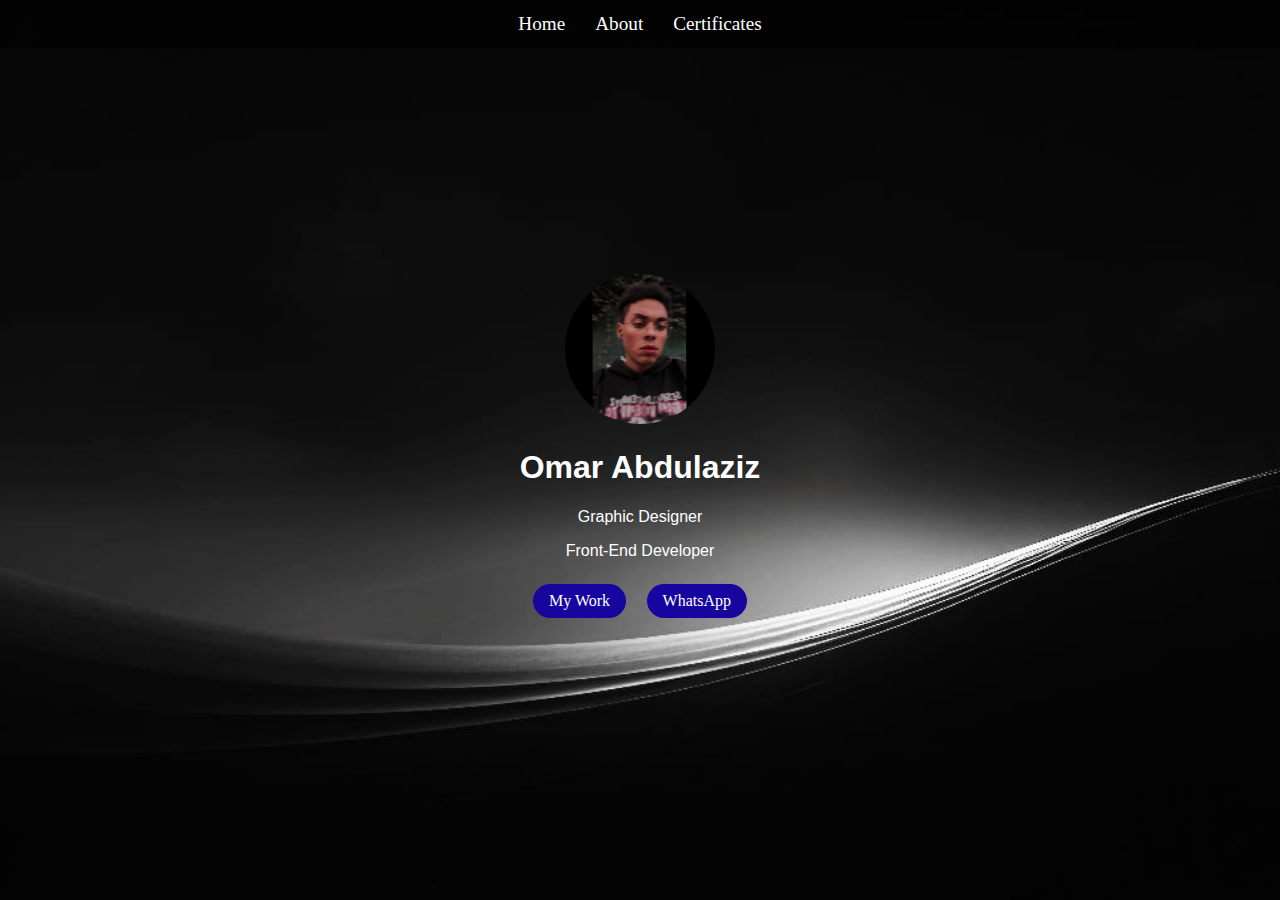
<file: Wbsite/index.html>
<!DOCTYPE html>
<html lang="en">

<head>
    <meta charset="UTF-8">
    <meta name="viewport" content="width=device-width, initial-scale=1.0">
    <title>Omar Abdulaziz Gaber</title>
    <link rel="stylesheet" href="style.css">
    <link rel="icon" type="image/jpg" href="me.jpg">
</head>

<body>
    <div class="content">
        <nav>
            <ul>
                <li><a href="index.html">Home</a></li>
                <li><a href="about.html">About</a></li>
                <li><a href="Certificates.html">Certificates</a></li>
            </ul>
        </nav>

        <header>
            <!--<video autoplay muted loop playsinline id="background-video">
               <source src="WhatsApp Video 2024-06-08 at 01.12.43_e5ab9aa9.mp4" type="video/mp4">
                 Ensure to include a fallback for unsupported browsers
                Your browser does not support the video tag.
            </video>-->
            <div class="overlay"></div>
            <div class="profile">
                <img src="me.jpg" alt="Omar Abdulaziz">
                <h1>Omar Abdulaziz</h1>
                <p>Graphic Designer</p>
                <p>Front-End Developer</p>
                <div class="buttons">
                    <a href="my-work.html" class="button">My Work</a>
                    <a href="https://api.whatsapp.com/send?phone=(+20)1069200467" class="button" target="_blank">WhatsApp</a>
                </div>
            </div>
        </header>
    </div>
</body>

</html>
</file>
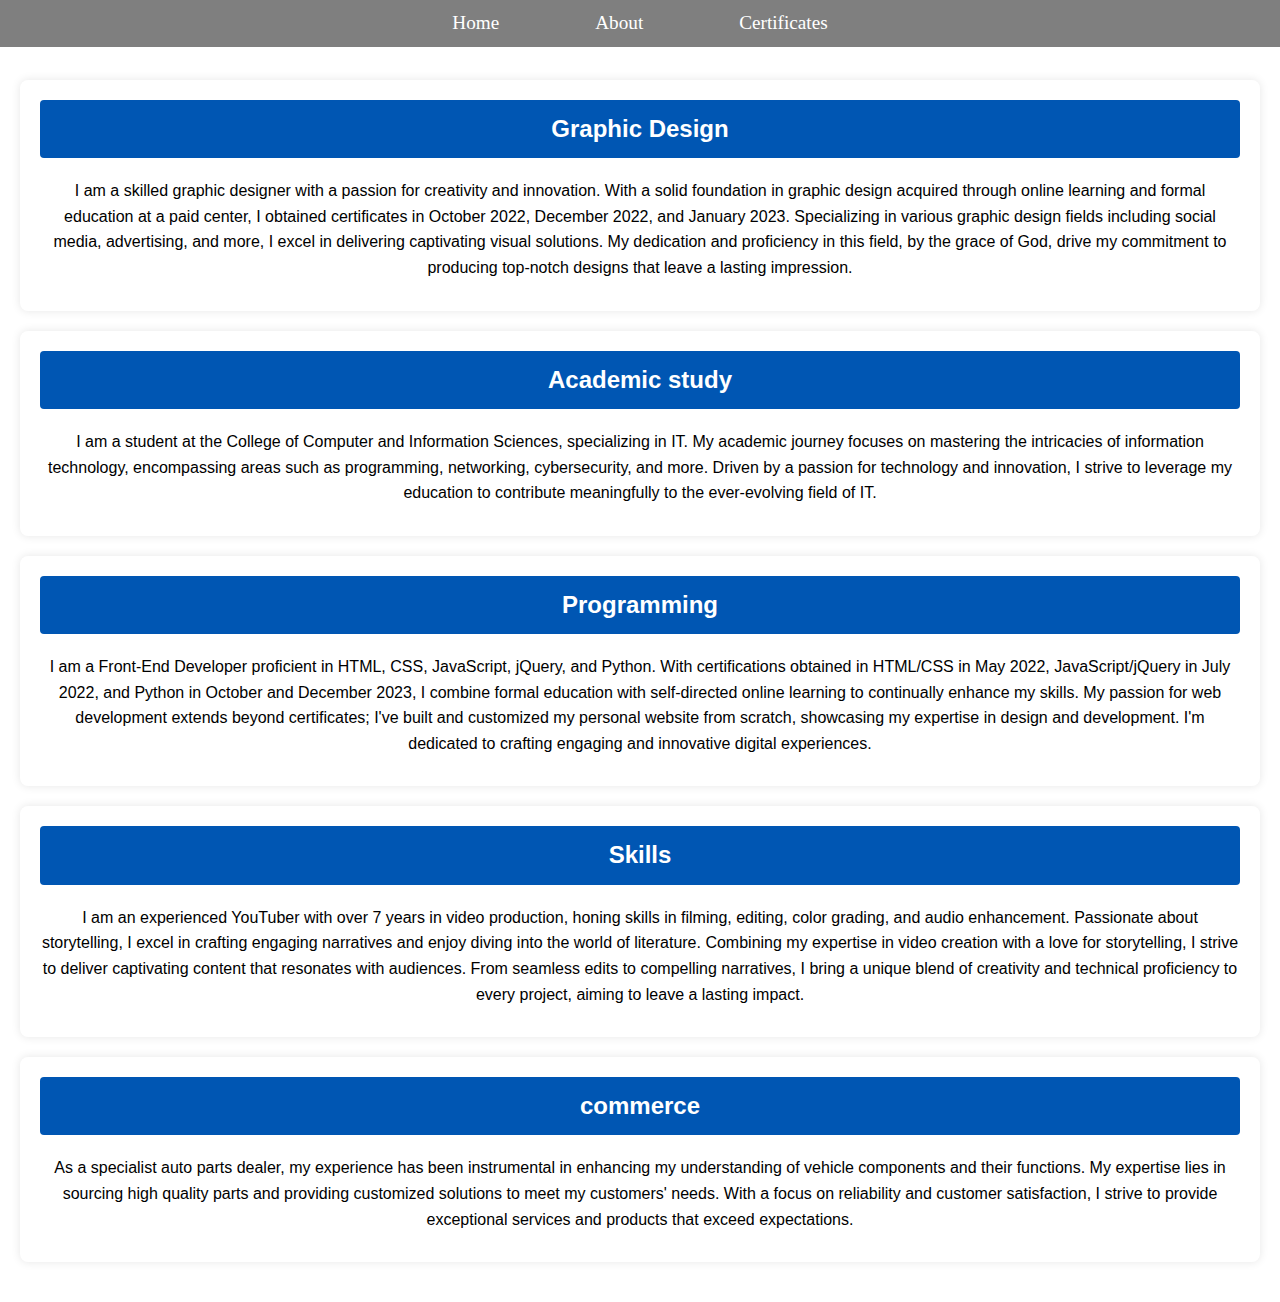
<file: Wbsite/about.html>
<!DOCTYPE html>
<html lang="ar">
<head>
    <meta charset="UTF-8">
    <meta name="viewport" content="width=device-width, initial-scale=1.0">
    <title>About</title>
    <link rel="stylesheet" href="about.css">
    <link rel="icon" type="image/jpg" href="me.jpg">
</head>
<body>
    <div class="section">
        <h2>Graphic Design</h2>
        <p>
            I am a skilled graphic designer with a passion for creativity and innovation. With a solid foundation in graphic design acquired through online learning and formal education at a paid center, I obtained certificates in October 2022, December 2022, and January 2023.
            Specializing in various graphic design fields including social media, advertising, and more, I excel in delivering captivating visual solutions. My dedication and proficiency in this field, by the grace of God, drive my commitment to producing top-notch designs that leave a lasting impression.
        </p>
    </div>

    <div class="section">
        <h2>Academic study</h2>
        <p>
            I am a student at the College of Computer and Information Sciences, specializing in IT. My academic journey focuses on mastering the intricacies of information technology, encompassing areas such as programming, networking, cybersecurity, and more.
            Driven by a passion for technology and innovation, I strive to leverage my education to contribute meaningfully to the ever-evolving field of IT.
        </p>
    </div>

    <div class="section">
        <h2>Programming</h2>
        <p>
            I am a Front-End Developer proficient in HTML, CSS, JavaScript, jQuery, and Python. With certifications obtained in HTML/CSS in May 2022, JavaScript/jQuery in July 2022, and Python in October and December 2023, I combine formal education with self-directed online learning to continually enhance my skills.
            My passion for web development extends beyond certificates; I've built and customized my personal website from scratch, showcasing my expertise in design and development.
            I'm dedicated to crafting engaging and innovative digital experiences.
        </p>
    </div>

    <div class="section">
        <h2>Skills</h2>
        <p>
            I am an experienced YouTuber with over 7 years in video production, honing skills in filming, editing, color grading, and audio enhancement. Passionate about storytelling, I excel in crafting engaging narratives and enjoy diving into the world of literature. Combining my expertise in video creation with a love for storytelling, I strive to deliver captivating content that resonates with audiences. From seamless edits to compelling narratives, I bring a unique blend of creativity and technical proficiency to every project, aiming to leave a lasting impact.
        </p>
    </div>

    <div class="section">
        <h2>commerce</h2>
        <p>
            As a specialist auto parts dealer, my experience has been instrumental in enhancing my understanding of vehicle components and their functions. My expertise lies in sourcing high quality parts and providing customized solutions to meet my customers' needs. With a focus on reliability and customer satisfaction, I strive to provide exceptional services and products that exceed expectations.
        </p>
    </div>

    <div class="content">
        <nav>
            <ul>
                <li><a href="index.html">Home</a></li>
                <li><a href="about.html">About</a></li>
                <li><a href="Certificates.html">Certificates</a></li>
            </ul>
        </nav>
    </div>
</body>
</html>
</file>
<file: Wbsite/style.css>
body {
    font-family: Arial, sans-serif;
    margin: 0;
    padding: 0;
    overflow: hidden;
    touch-action: manipulation;
    background-image: url('48bede0f.jpg'); /* استبدال 'path/to/your/image.jpg' بمسار صورتك */
    background-size: cover; /* لتغطية الشاشة بالصورة */
    background-repeat: no-repeat; /* لعدم تكرار الصورة */
}



nav {
    background-color: rgba(0, 0, 0, 0.5);
    padding: 1vw 0;
    text-align: center;
    position: absolute;
    width: 100%;
    z-index: 2;
}

nav ul {
    list-style-type: none;
    margin: 0;
    padding: 0;
    display: flex;
    justify-content: center;
}

nav ul li {
    margin: 0 15px;
}

nav ul li a {
    text-decoration: none;
    color: white;
    font-size: 1.2rem;
    font-family: serif;
}

header {
    position: relative;
    height: 100vh;
}

#background-video {
    position: absolute;
    top: 50%;
    left: 50%;
    min-width: 100%;
    min-height: 100%;
    width: auto;
    height: auto;
    z-index: -1;
    transform: translate(-50%, -50%);
    object-fit: cover;
}

.overlay {
    position: absolute;
    top: 0;
    left: 0;
    width: 100%;
    height: 100%;
    background-color: rgba(0, 0, 0, 0);
    z-index: 1;
}


.profile {
    position: absolute;
    top: 50%;
    left: 50%;
    transform: translate(-50%, -50%);
    text-align: center;
    z-index: 3;
    width: 70%;
    max-width: 400px;
}







.profile img {
    width: 100%;
    max-width: 150px;
    height: auto; /* تأكد من عدم تشويه الصورة */
    border-radius: 50%;
    border: 0px solid #1705a0;
}

.profile h1, .profile p {
    color: white;
}

.buttons {
    margin-top: 10px;
}

.button {
    display: inline-block;
    padding: 8px 16px;
    margin: 8px;
    background-color: #1705a0;
    color: white;
    text-decoration: none;
    border-radius: 25px;
    font-family: serif;
}

@media only screen and (max-width: 600px) {

    body{
        overflow: hidden;
    }
    
    nav {
        padding: 10px 0;
    }
    
    nav ul li {
        margin: 0 10px;
    }

    .profile img {
        max-width: 50%; /* تغيير عرض الصورة ليمتد على عرض العنصر */
    }
}
</file>
<file: Wbsite/about.css>
body {
    font-family: Arial, sans-serif;
    line-height: 1.6;
    margin: 0;
    padding: 20px;
    text-align: right;
    padding-top: 60px
}


nav {
    background-color: rgba(0, 0, 0, 0.5); /* تغيير الخلفية إلى خلفية شفافة */
    padding: 0.5rem 0;
    text-align: center;
    left: 0; /* تمديد الشريط إلى اليسار */
    right: 0; /* تمديد الشريط إلى اليمين */
    position: absolute; /* تحديد الوضع ليكون absolute */
    width: 100%;
    top: 0;
}

nav ul {
    list-style-type: none;
    margin: 0;
    padding: 0;
    display: flex;
    justify-content: center;
}

nav ul li {
    margin: 0 3rem;
}

nav ul li a {
    text-decoration: none;
    color: white; /* تغيير لون الروابط إلى اللون الأبيض */
    font-size: 1.2rem;
    font-family: serif;
    
}





nav ul {
    list-style-type: none;
    margin: 0;
    padding: 0;
    display: flex;
    justify-content: center;
}

nav ul li {
    margin: 0 3rem;
}

nav ul li a {
    text-decoration: none;
    color: white; /* تغيير لون الروابط إلى اللون الأبيض */
    font-size: 1.2rem;
    font-family: serif;
    
}

.section {
    background-color: white;
    margin: 20px 0;
    padding: 20px;
    border-radius: 8px;
    box-shadow: 0 0 10px rgba(0, 0, 0, 0.1);
    text-align: center;
}

.section h2 {
    background-color: #0056b3;
    color: white;
    padding: 10px;
    border-radius: 4px;
    margin-top: 0;
    text-align: center;
}

.section p {
    margin: 10px 0;
    unicode-bidi: embed; /* Prevents mixed text direction issues */
}




@media only screen and (max-width: 600px) {
    nav {
        padding: 10px 0;
    }
    
    nav ul li {
        margin: 0 10px;
    }
}
</file>
